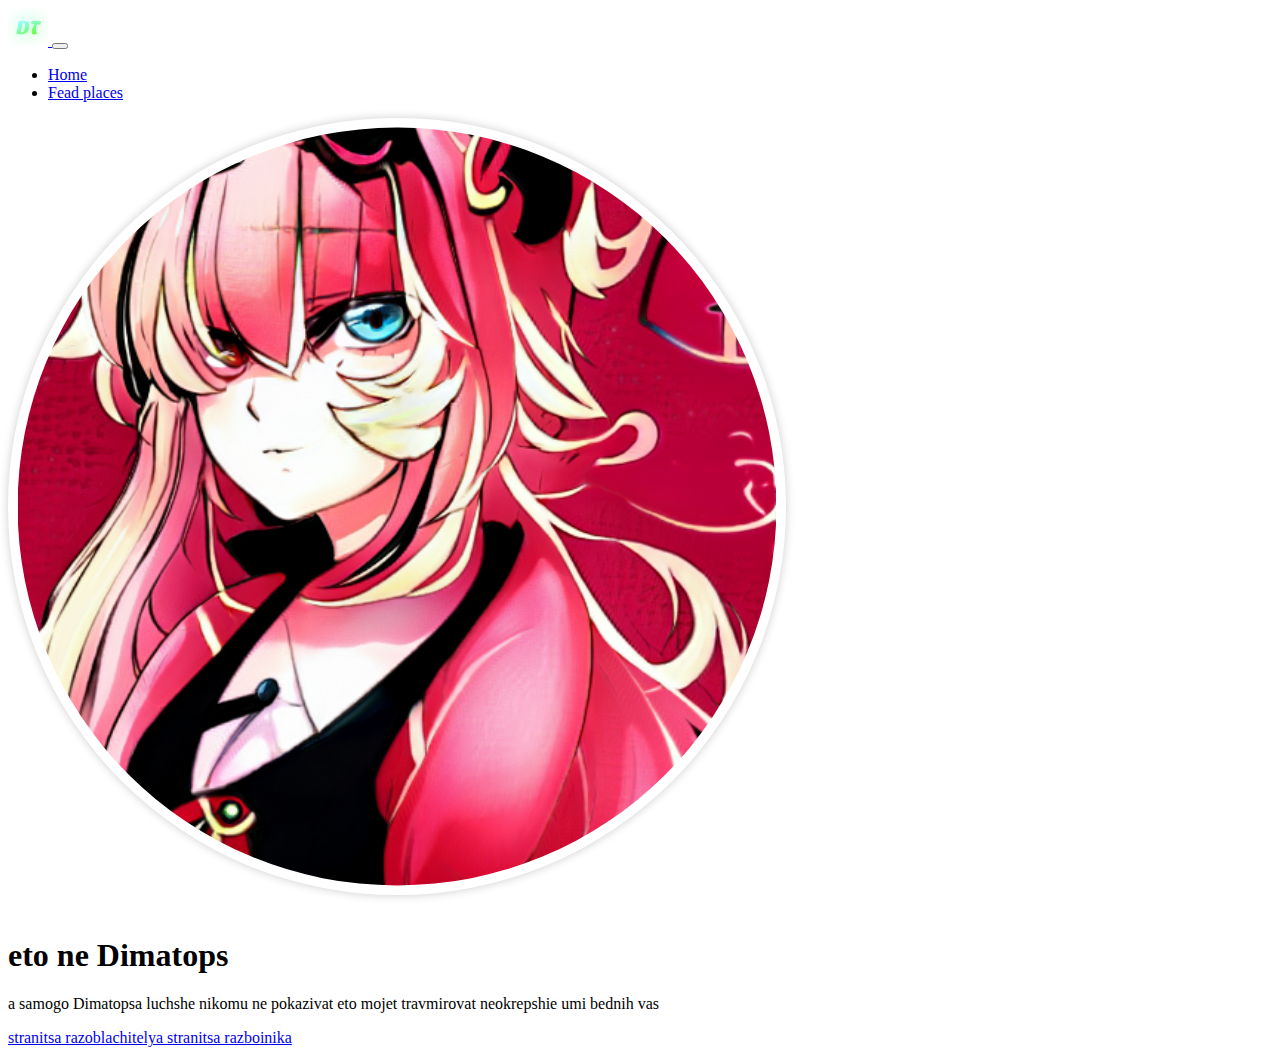
<file: index.html>
<!DOCTYPE html>
<html lang="en">
    <head>
        <meta charset="UTF-8" />
        <meta name="viewport" content="width=device-width, initial-scale=1.0" />
        <title>Dimatops.ru</title>
        <link
            href="https://cdn.jsdelivr.net/npm/bootstrap@5.1.3/dist/css/bootstrap.min.css"
            rel="stylesheet"
            integrity="sha384-1BmE4kWBq78iYhFldvKuhfTAU6auU8tT94WrHftjDbrCEXSU1oBoqyl2QvZ6jIW3"
            crossorigin="anonymous"
        />
        <link rel="stylesheet" href="/style.css" />
        <script
            src="https://cdn.jsdelivr.net/npm/bootstrap@5.1.3/dist/js/bootstrap.bundle.min.js"
            integrity="sha384-ka7Sk0Gln4gmtz2MlQnikT1wXgYsOg+OMhuP+IlRH9sENBO0LRn5q+8nbTov4+1p"
            crossorigin="anonymous"
        ></script>
        <link
            rel="apple-touch-icon"
            sizes="180x180"
            href="/public/apple-touch-icon.png"
        />
        <link
            rel="icon"
            type="image/png"
            sizes="32x32"
            href="/public/favicon-32x32.png"
        />
        <link
            rel="icon"
            type="image/png"
            sizes="16x16"
            href="/public/favicon-16x16.png"
        />
        <link rel="manifest" href="/public/site.webmanifest" />
    </head>
    <body>
        <nav class="navbar navbar-expand-lg navbar-dark bg-dark">
            <div class="container">
                <a class="navbar-brand p-0" href="index.html">
                    <img src="/public/DT2.png" alt="logoDT" width="40" />
                </a>
                <button
                    class="navbar-toggler"
                    type="button"
                    data-bs-toggle="collapse"
                    data-bs-target="#navbarNav"
                    aria-controls="navbarNav"
                    aria-expanded="false"
                    aria-label="Toggle navigation"
                >
                    <span class="navbar-toggler-icon"></span>
                </button>
                <div class="collapse navbar-collapse" id="navbarNav">
                    <ul class="navbar-nav">
                        <li class="nav-item">
                            <a
                                class="nav-link active"
                                aria-current="page"
                                href="#"
                                >Home</a
                            >
                        </li>
                        <li class="nav-item">
                            <a class="nav-link" href="places.html"
                                >Fead places</a
                            >
                        </li>
                    </ul>
                </div>
            </div>
        </nav>
        <div class="container text-center my-5">
            <div class="raw">
                <div class="col-lg-6 mx-auto">
                    <img
                        class="chort"
                        src="/public/etogo anime ne sushestvuet.png"
                        alt="anime ne sushestvuet"
                    />
                    <h1 class="fw-light">eto ne Dimatops</h1>
                    <p class="lead text-muted">
                        a samogo Dimatopsa luchshe nikomu ne pokazivat eto mojet
                        travmirovat neokrepshie umi bednih vas
                    </p>
                    <a
                        href="https://vk.com/frozentea"
                        target="_blank"
                        class="btn btn-primary"
                    >
                        stranitsa razoblachitelya
                    </a>
                    <a
                        href="https://vk.com/kaisurina"
                        target="_blank"
                        class="btn btn-secondary"
                    >
                        stranitsa razboinika
                    </a>
                </div>
            </div>
        </div>
    </body>
</html>
</file>
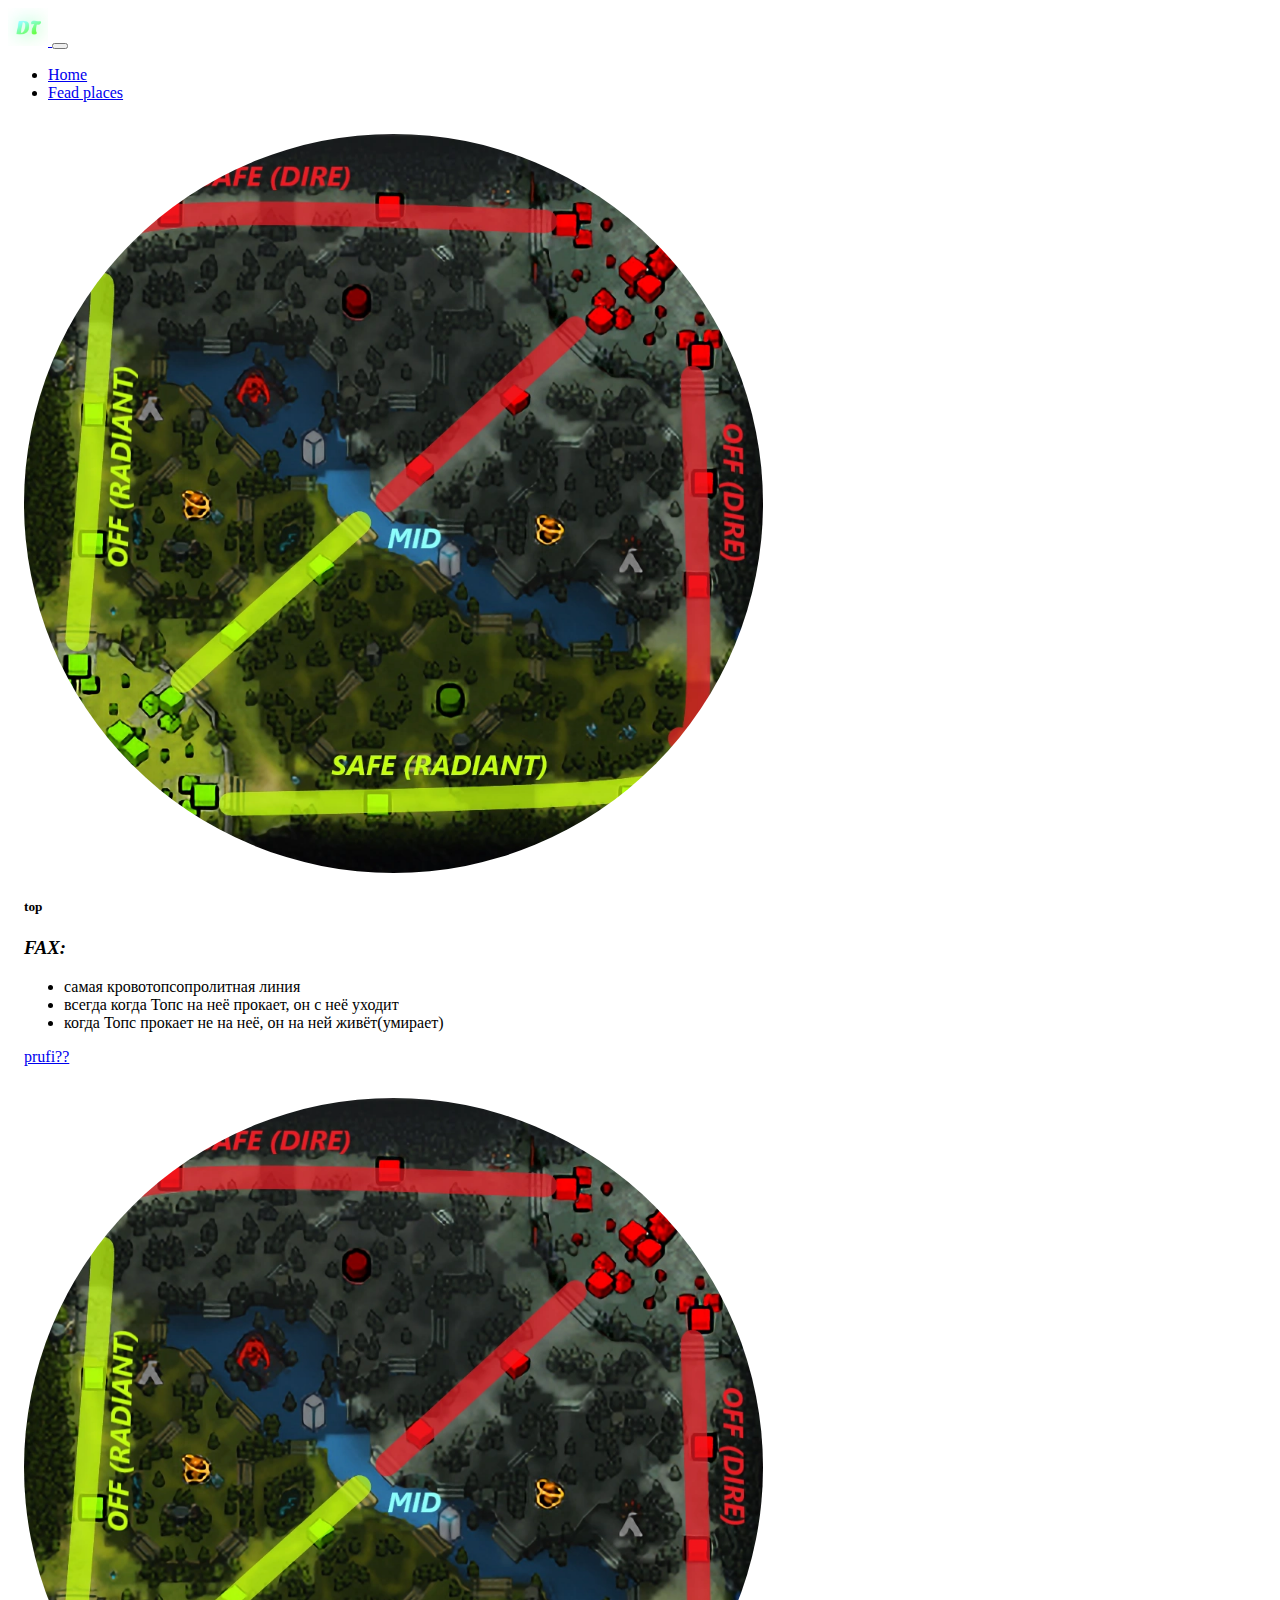
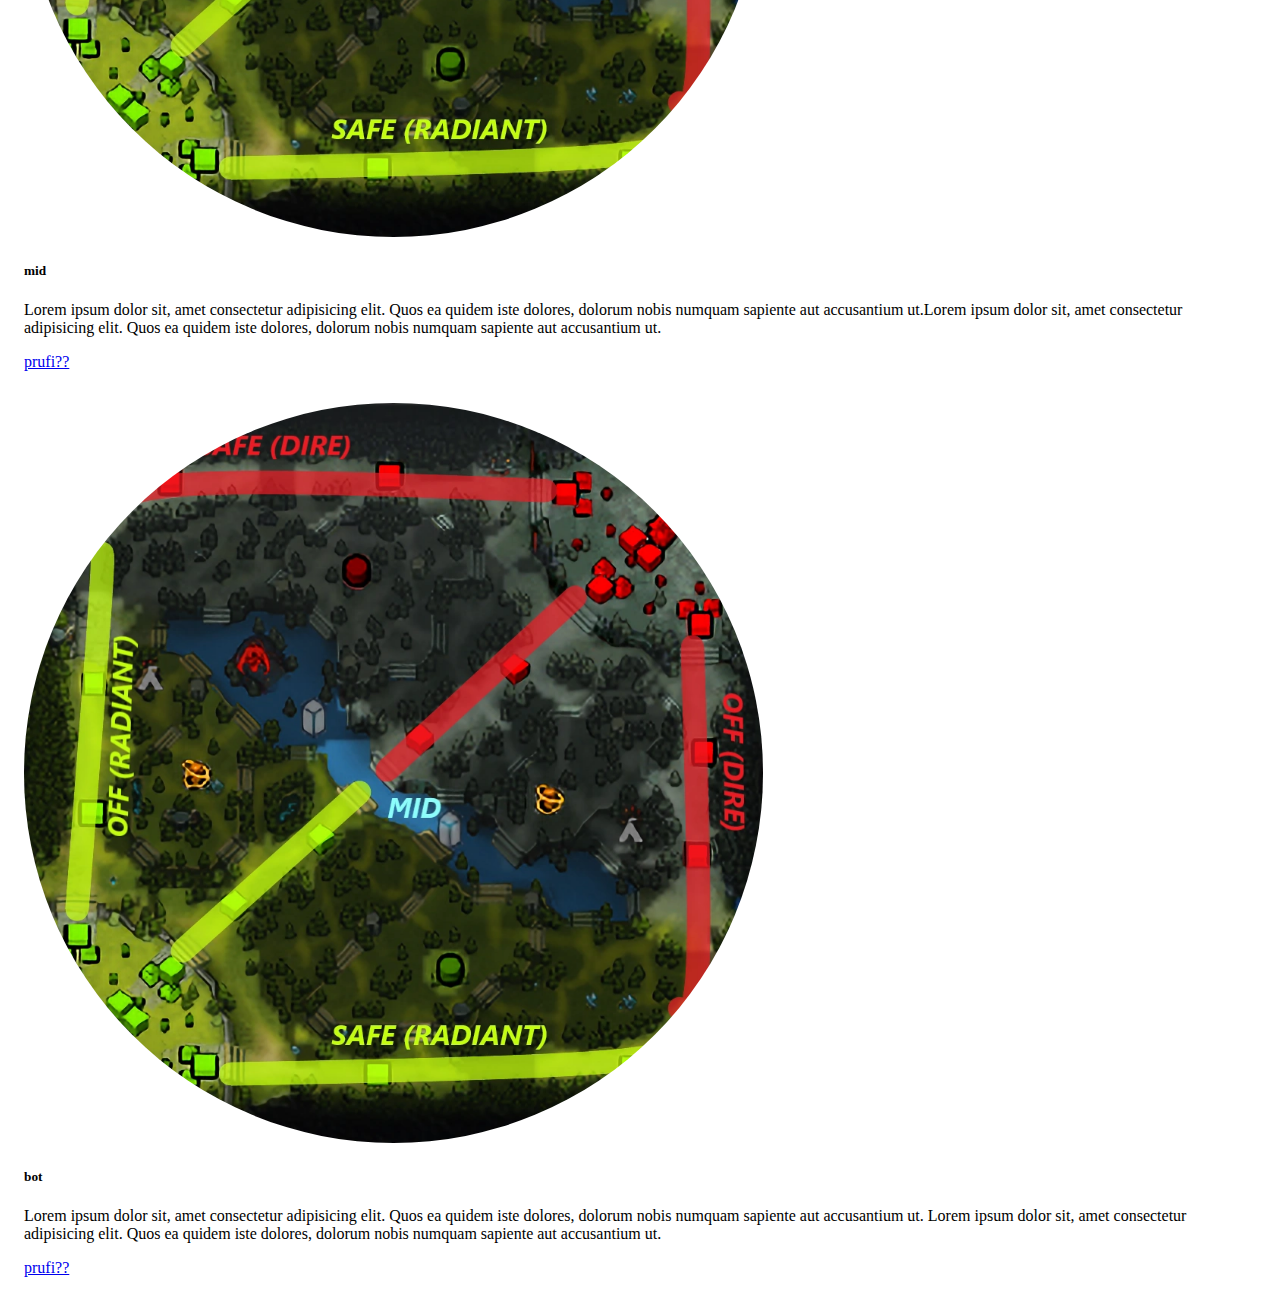
<file: places.html>
<!DOCTYPE html>
<html lang="en">
    <head>
        <meta charset="UTF-8" />
        <meta name="viewport" content="width=device-width, initial-scale=1.0" />
        <title>feed places</title>
        <link
            href="https://cdn.jsdelivr.net/npm/bootstrap@5.1.3/dist/css/bootstrap.min.css"
            rel="stylesheet"
            integrity="sha384-1BmE4kWBq78iYhFldvKuhfTAU6auU8tT94WrHftjDbrCEXSU1oBoqyl2QvZ6jIW3"
            crossorigin="anonymous"
        />
        <style>
            .card {
                border-radius: 1em;
                padding: 1em;
            }
            .card:hover {
                background-color: rgba(0, 0, 0, 0.1);
            }
            .card img {
                border-radius: 50%;
                width: 60%;
                margin: auto;
            }
        </style>
        <script
            src="https://cdn.jsdelivr.net/npm/bootstrap@5.1.3/dist/js/bootstrap.bundle.min.js"
            integrity="sha384-ka7Sk0Gln4gmtz2MlQnikT1wXgYsOg+OMhuP+IlRH9sENBO0LRn5q+8nbTov4+1p"
            crossorigin="anonymous"
        ></script>
        <link
            rel="apple-touch-icon"
            sizes="180x180"
            href="/public/apple-touch-icon.png"
        />
        <link
            rel="icon"
            type="image/png"
            sizes="32x32"
            href="/public/favicon-32x32.png"
        />
        <link
            rel="icon"
            type="image/png"
            sizes="16x16"
            href="/public/favicon-16x16.png"
        />
        <link rel="manifest" href="site.webmanifest" />
    </head>
    <body>
        <nav class="navbar navbar-expand-lg navbar-dark bg-dark">
            <div class="container">
                <a class="navbar-brand p-0" href="index.html">
                    <img src="/public/DT2.png" alt="logoDT" width="40" />
                </a>
                <button
                    class="navbar-toggler"
                    type="button"
                    data-bs-toggle="collapse"
                    data-bs-target="#navbarNav"
                    aria-controls="navbarNav"
                    aria-expanded="false"
                    aria-label="Toggle navigation"
                >
                    <span class="navbar-toggler-icon"></span>
                </button>
                <div class="collapse navbar-collapse" id="navbarNav">
                    <ul class="navbar-nav">
                        <li class="nav-item">
                            <a
                                class="nav-link"
                                aria-current="page"
                                href="index.html"
                                >Home</a
                            >
                        </li>
                        <li class="nav-item">
                            <a class="nav-link active" href="places.html"
                                >Fead places</a
                            >
                        </li>
                    </ul>
                </div>
            </div>
        </nav>
        <div class="container my-3">
            <div class="row row-cols-1 row-cols-md-2 row-cols-lg-3">
                <div class="col">
                    <div class="card">
                        <img
                            src="/public/Minimap_Lanes.webp"
                            class="card-img-top"
                            alt="dotamap"
                        />
                        <div class="card-body">
                            <h5 class="card-title text-center">top</h5>
                            <p class="card-text text-left"></p>
                            <h3 class="text-center">
                                <em><strong>FAX:</strong></em>
                            </h3>
                            <ul>
                                <li>самая кровотопсопролитная линия</li>
                                <li>
                                    всегда когда Топс на неё прокает, он с неё
                                    уходит
                                </li>
                                <li>
                                    когда Топс прокает не на неё, он на ней
                                    живёт(умирает)
                                </li>
                            </ul>

                            <div class="text-center">
                                <a
                                    href="https://stratz.com/matches/6470019055?minute=40"
                                    class="btn btn-primary"
                                    >prufi??
                                </a>
                            </div>
                        </div>
                    </div>
                </div>
                <div class="col">
                    <div class="card text-center">
                        <img
                            src="/public/Minimap_Lanes.webp"
                            class="card-img-top"
                            alt="dotamap"
                        />
                        <div class="card-body">
                            <h5 class="card-title">mid</h5>
                            <p class="card-text">
                                Lorem ipsum dolor sit, amet consectetur
                                adipisicing elit. Quos ea quidem iste dolores,
                                dolorum nobis numquam sapiente aut accusantium
                                ut.Lorem ipsum dolor sit, amet consectetur
                                adipisicing elit. Quos ea quidem iste dolores,
                                dolorum nobis numquam sapiente aut accusantium
                                ut.
                            </p>
                            <a
                                href="https://stratz.com/matches/6462281466?minute=43"
                                class="btn btn-primary"
                                >prufi??
                            </a>
                        </div>
                    </div>
                </div>
                <div class="col">
                    <div class="card text-center">
                        <img
                            src="/public/Minimap_Lanes.webp"
                            class="card-img-top"
                            alt="dotamap"
                        />
                        <div class="card-body">
                            <h5 class="card-title">bot</h5>
                            <p class="card-text">
                                Lorem ipsum dolor sit, amet consectetur
                                adipisicing elit. Quos ea quidem iste dolores,
                                dolorum nobis numquam sapiente aut accusantium
                                ut. Lorem ipsum dolor sit, amet consectetur
                                adipisicing elit. Quos ea quidem iste dolores,
                                dolorum nobis numquam sapiente aut accusantium
                                ut.
                            </p>
                            <a
                                href="https://stratz.com/matches/6459187791?minute=42"
                                class="btn btn-primary"
                            >
                                prufi??
                            </a>
                        </div>
                    </div>
                </div>
            </div>
        </div>
    </body>
</html>
</file>
<file: style.css>
.chort {
    width: 60%;
    border-radius: 50%;
    box-shadow: 0 0 10px rgba(0, 0, 0, 0.2);
    padding: 0.6em;
    margin-bottom: 1em;
}
</file>
